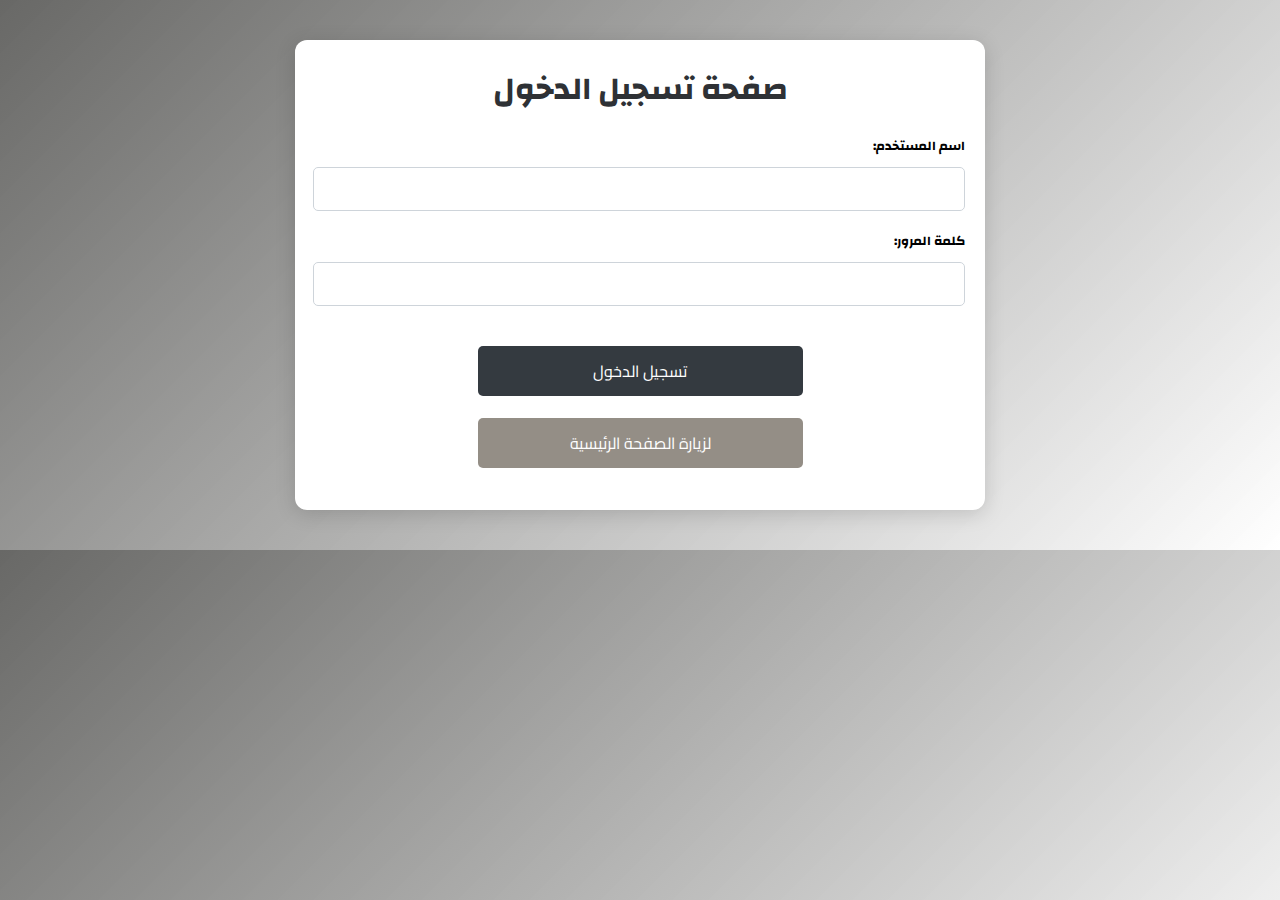
<file: login-Page.html>
<!DOCTYPE html>
<html lang="ar" dir="rtl"></html>
<head>
    <meta charset="UTF-8">
    <meta name="viewport" content="width=device-width, initial-scale=1.0">
    <title>صفحة تسجيل الدخول</title>
    
    <link href="https://fonts.googleapis.com/css2?family=Zain:wght@200;300;400;700;800;900&display=swap" rel="stylesheet">
    <link href="https://fonts.googleapis.com/css2?family=Changa:wght@200..800&display=swap" rel="stylesheet">
    <link rel="preconnect" href="https://fonts.googleapis.com">
<link rel="preconnect" href="https://fonts.gstatic.com" crossorigin>
<link href="https://fonts.googleapis.com/css2?family=Cairo:wght@200..1000&family=Kufam:ital,wght@0,400..900;1,400..900&display=swap" rel="stylesheet">
    <link href="https://fonts.googleapis.com/css2?family=Cinzel:wght@400..900&display=swap" rel="stylesheet">
    <link rel="preconnect" href="https://fonts.googleapis.com">
<link rel="preconnect" href="https://fonts.gstatic.com" crossorigin>
<link href="https://fonts.googleapis.com/css2?family=Cairo:wght@200..1000&display=swap" rel="stylesheet">

    <link rel='stylesheet' type='text/css' media="screen" href='css/registration_page.css' >

</head>
<body>

<div class="container">
    <h2>صفحة تسجيل الدخول</h2>
    
    <form id="loginForm" onsubmit="return showMessage();">
        <label for="username">اسم المستخدم:</label>
        <input type="text" id="username" name="username" required>

        <label for="password">كلمة المرور:</label>
        <input type="password" id="password" name="password" required>
        <div class="message" id="confirmationMessage" style="display:none;">
            تم تسجيل الدخول بنجاح!
        </div>
        <button type="submit">تسجيل الدخول</button>
    </form>

    
    <div class="link">
        <button onclick="window.location.href='index.html'">لزيارة الصفحة الرئيسية</button>
        
    </div>

    
</div>

<script>
    function showMessage() {
        document.getElementById('confirmationMessage').style.display = 'block';
        return false; // Prevent form submission for demonstration
    }
</script>

</body>
</html>
</file>
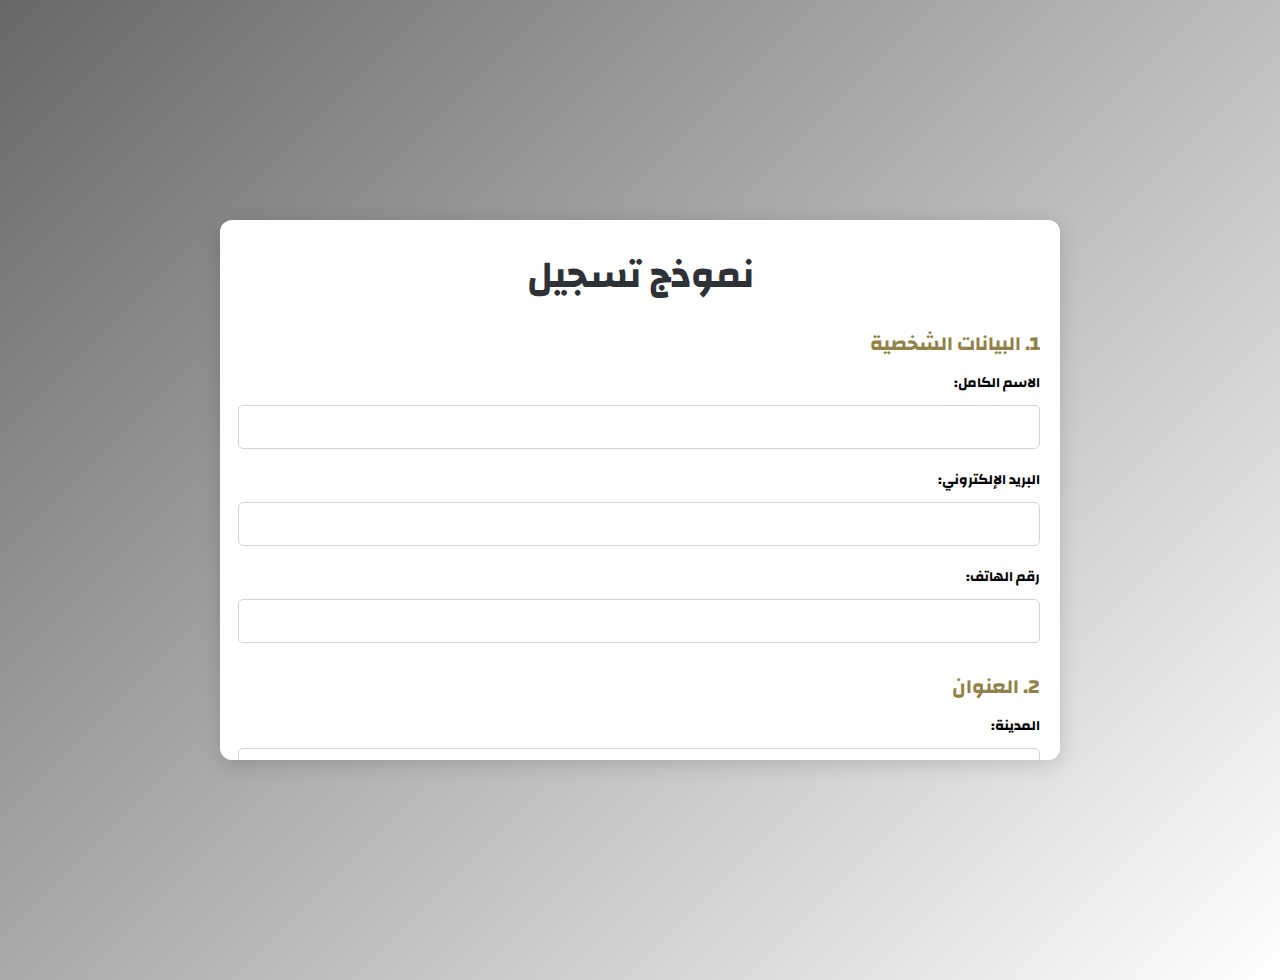
<file: R-form.html>
<!DOCTYPE html>
<html lang="ar" dir="rtl"></html>
<head>
    <meta charset="UTF-8">
    <meta name="viewport" content="width=device-width, initial-scale=1.0">
    <title>نموذج تسجيل</title>

    <link href="https://fonts.googleapis.com/css2?family=Zain:wght@200;300;400;700;800;900&display=swap" rel="stylesheet">
    <link href="https://fonts.googleapis.com/css2?family=Changa:wght@200..800&display=swap" rel="stylesheet">
    <link rel="preconnect" href="https://fonts.googleapis.com">
<link rel="preconnect" href="https://fonts.gstatic.com" crossorigin>
<link href="https://fonts.googleapis.com/css2?family=Cairo:wght@200..1000&family=Kufam:ital,wght@0,400..900;1,400..900&display=swap" rel="stylesheet">
    <link href="https://fonts.googleapis.com/css2?family=Cinzel:wght@400..900&display=swap" rel="stylesheet">
    <link rel="preconnect" href="https://fonts.googleapis.com">
<link rel="preconnect" href="https://fonts.gstatic.com" crossorigin>
<link href="https://fonts.googleapis.com/css2?family=Cairo:wght@200..1000&display=swap" rel="stylesheet">

    <link rel='stylesheet' type='text/css' media="screen" href='css/registration.css' >
</head>
<body>
    

<div class="container" style="text-align: right;">
    <h2>نموذج تسجيل</h2>
    
    <form>
        <h3>1. البيانات الشخصية</h3>
        <label for="fullName">الاسم الكامل:</label>
        <input type="text" id="fullName" name="fullName" pattern="[ء-يA-Za-z ]+" title="يرجى إدخال أحرف عربية أو إنجليزية فقط" required>

        <label for="email">البريد الإلكتروني:</label>
        <input type="email" id="email" name="email" required>

        <label for="phone">رقم الهاتف:</label>
        <input type="tel" id="phone" name="phone"  pattern="[0-9]+" title="يرجى إدخال أرقام فقط" required>
        
        <h3>2. العنوان</h3>
       

        <label for="city">المدينة:</label>
        <input type="text" id="city" name="city" required>


        <h3>3. المنتج</h3>
        <label for="productName">اسم المنتج:</label>
        <input type="text" id="productName" name="productName" required>

        <label for="quantity">الكمية:</label>
        <input type="text" id="quantity" name="quantity" pattern="[0-9]+" title="يرجى إدخال أرقام فقط" required>

        <h3>4. طريقة الدفع</h3>
        <label><input type="radio" name="payment" value="creditCard" required> بطاقة ائتمان</label>
        <label><input type="radio" name="payment" value="paypal"> ابل باي</label>
        <label><input type="radio" name="payment" value="bankTransfer"> تحويل مصرفي</label>

        <label><input type="checkbox" required> أوافق على الشروط والأحكام</label>
        
        <button type="submit">تأكيد التسجيل</button>
    </form>
    
    
    

<div class="link">
    <button onclick="window.location.href='index.html'">لزيارة الصفحة الرئيسية</button>
    
</div>


</div>

</body>
</html>
</file>
<file: css/registration_page.css>
* {
    margin: 0;
    padding: 0;
}

body {
    font-family: "Changa", sans-serif;
    background: linear-gradient(135deg, rgb(104, 104, 102), rgba(255, 255, 255, 0.8));
    margin: 0;
    padding: 40px;
    direction: rtl; 
}

.container {
    background: #fff;
    padding: 20px;
    border-radius: 12px;
    box-shadow: 0 4px 20px rgba(0, 0, 0, 0.15);
    width: 650px;
    height: 430px;
    overflow: auto;
    margin: auto;
    font-size: 13px ;
}

h2 {
    text-align: center;
    color: #2e3135;
    margin-bottom: 15px;
    font-size: 32px;
}

label {
    display: block;
    margin: 8px 0 4px;
    font-weight: bold;
    text-align: right; 
}
#confirmationMessage {
    color: rgb(11, 123, 11);        
    font-size: 18px;     
    font-weight: bold;   
    text-align: center;  
  
    padding: 10px;       
    border-radius: 5px;  
    margin-top: 20px;  
    margin-right: 10px;
  
}

input[type="text"],
input[type="password"],
input[type="email"],
input[type="tel"] {
    width: calc(100% - 16px);
    padding: 8px;
    margin: 5px 0 10px;
    border: 1px solid #ced4da;
    border-radius: 5px;
    font-size: 14px;
    font-family: "Cairo", sans-serif;
}

button {
    background-color: #343a40;
    color: white;
    padding: 10px 15px;
    border: none;
    border-radius: 5px;
    cursor: pointer;
    width: 50%;
    font-size: 16px;
    transition: background-color 0.3s, transform 0.3s;
    margin: 5px;
    font-family: "Cairo", sans-serif;
    margin-top: 30px;
    text-align: center;
    margin-right: 25% ;

   
}

button:hover {
    background-color: #495057;
    transform: translateY(-2px);
}

.link {
    text-align: center;
    margin-top: 15px;
    font-size: 12px;
}

.link button {
    background-color: rgba(97, 87, 75, 0.674);
    color: white;
    padding: 10px 15px;
    border: none;
    border-radius: 5px;
    cursor: pointer;
    font-size: 16px;
    margin: 2px;
    transition: background-color 0.3s, transform 0.3s;
    width: 50%;
   
}

.link button:hover {
    background-color: #495057;
    transform: translateY(-2px);
}

.link button:active {
    transform: translateY(0);
}
</file>
<file: css/registration.css>
* {
    margin: 0;
    padding: 0;
}

body {
    font-family: "Changa", sans-serif;
    background: linear-gradient(135deg, rgb(104, 104, 102), rgba(255, 255, 255, 0.8));
    margin: 0;
    padding: 40px;
    display: flex;
    justify-content: center;
    align-items: center;
    height: 100vh;
    direction: rtl; 
    font-size: 14px;
}

.container {

    background: #fff;
    padding: 20px;
    border-radius: 12px;
    box-shadow: 0 4px 20px rgba(0, 0, 0, 0.15);
    width: 800px;
    height: 500px;
    overflow: auto;
    font-size: 12px;
}

h2 {

    text-align: center;
    color: #2e3135;
    margin-bottom: 15px;
    font-size: 38px;

}

h3 {

    color: #918249 ;
    margin-top: 15px;
    font-size: 20px;
    text-align: right; 

}

label {
    display: block;
    margin: 8px 0 4px;
    font-weight: bold;
    text-align: right; 
    font-size: 14px;
}

input[type="text"],
input[type="email"],
input[type="tel"] {
    width: calc(100% - 16px);
    padding: 8px;
    margin: 5px 0 10px;
    border: 1px solid #ced4da;
    border-radius: 5px;
    font-size: 14px;
    font-family: "Cairo", sans-serif;
}

button {
    background-color: #343a40;
    color: white;
    padding: 10px 15px;
    border: none;
    border-radius: 5px;
    cursor: pointer;
    width: 50%;
    font-size: 16px;
    transition: background-color 0.3s, transform 0.3s;
    margin: 5px;
    font-family: "Cairo", sans-serif;
    margin-top: 30px;
    text-align: center;
    margin-right: 195px;
    
}


button:hover {
    background-color: #495057;
    transform: translateY(-2px);
}

.link {
    text-align: center; 
    margin-top: 15px;
    font-size: 12px;
}

.link button {
    background-color: rgba(97, 87, 75, 0.674);
    color: white;
    padding: 10px 15px;
    border: none;
    border-radius: 5px;
    cursor: pointer;
    font-size: 14px;
    margin: 5px;
    transition: background-color 0.3s, transform 0.3s;
    width: 50%;
    text-align: center;
    font-family: "Cairo", sans-serif;
}

.link button:hover {
    background-color: #495057;
    transform: translateY(-2px);
}

.link button:active {
    transform: translateY(0);
}
</file>
